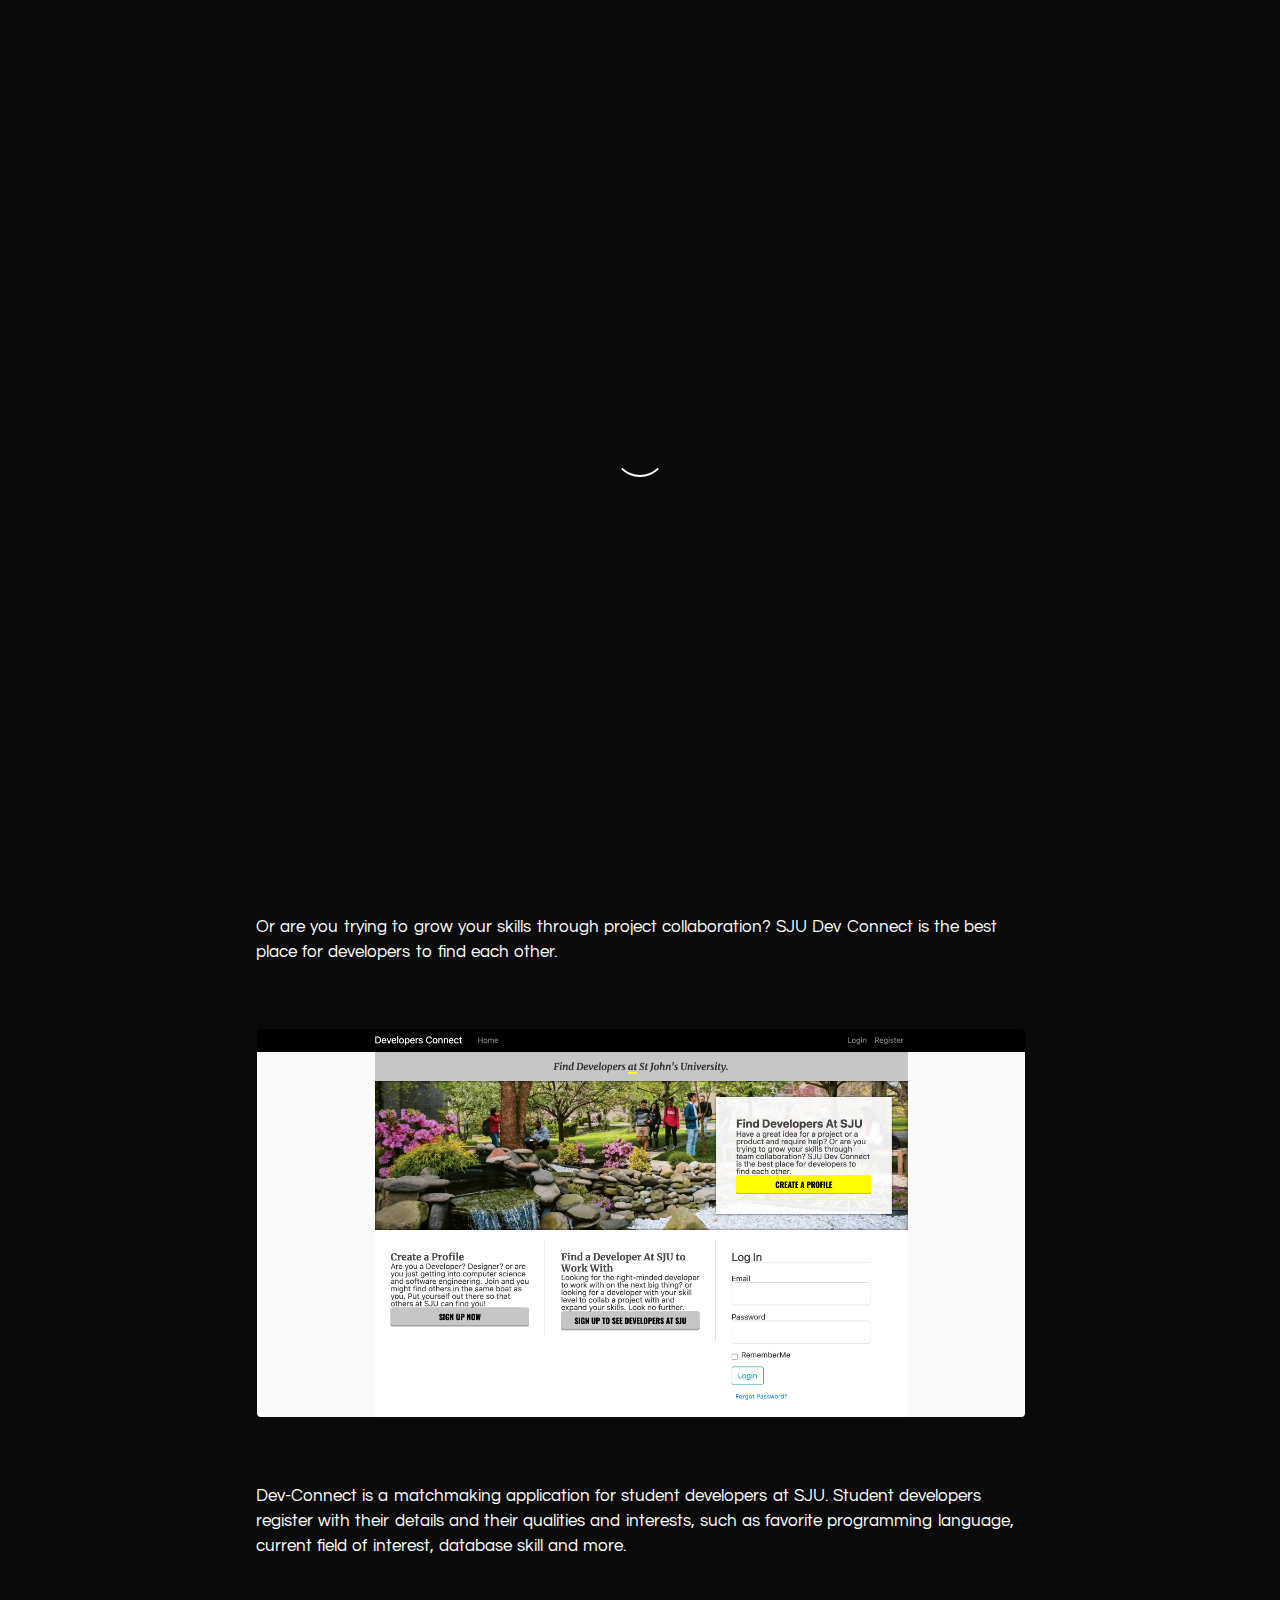
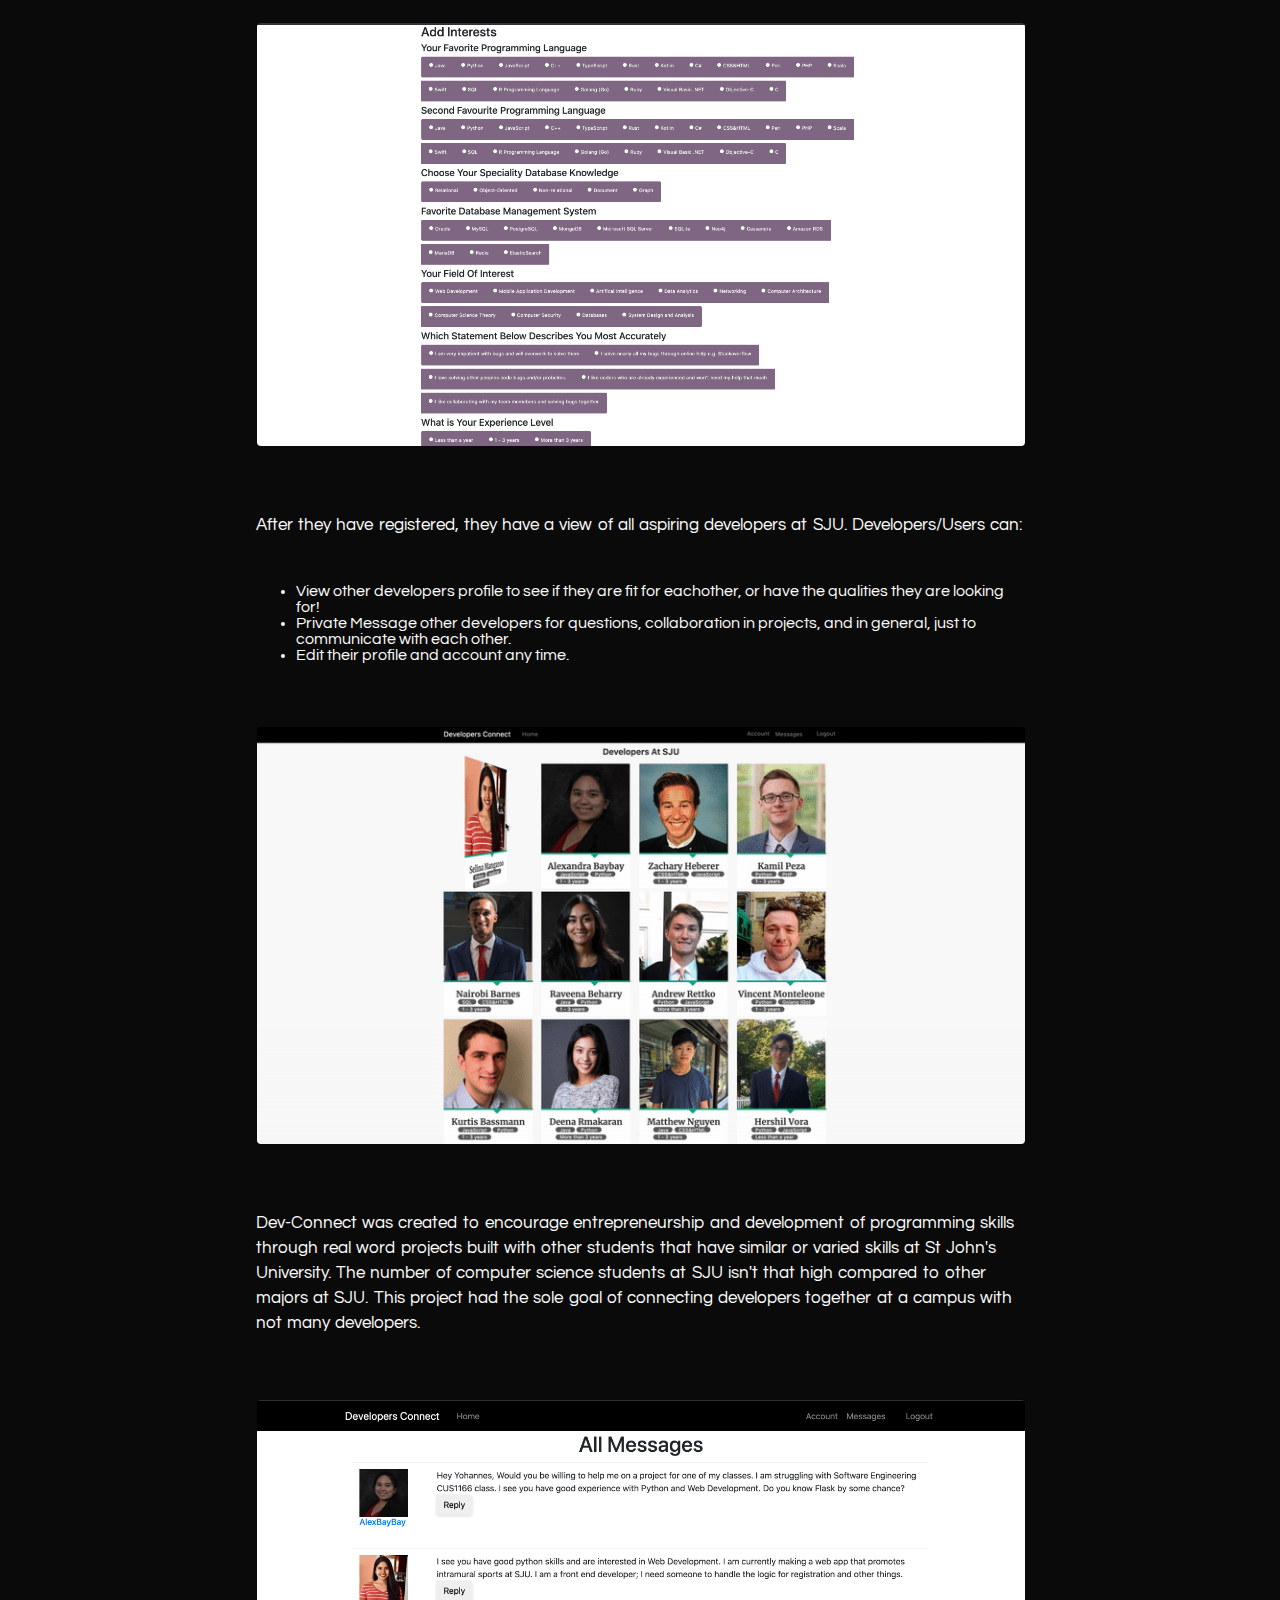
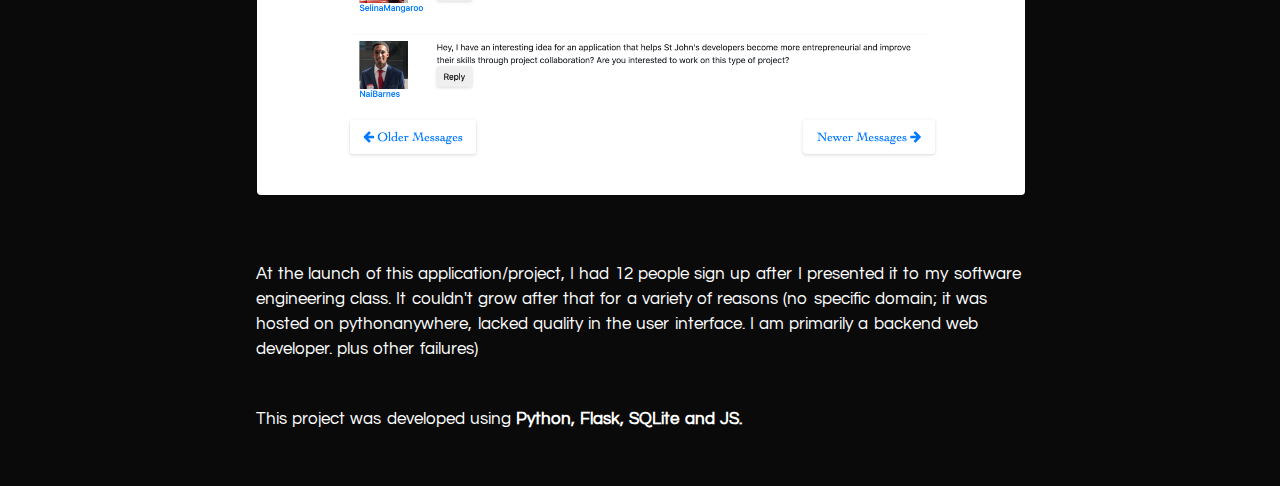
<file: blog/DevConnect/index.html>
<!DOCTYPE html><html lang="en"><head>
    <meta charset="UTF-8">
    <meta name="viewport" content="width=device-width, initial-scale=1.0">
    <meta http-equiv="X-UA-Compatible" content="ie=edge">
    <title>DevConnect</title>
    <link rel="stylesheet" href="https://cdnjs.cloudflare.com/ajax/libs/animate.css/3.7.0/animate.min.css">
    <link rel="stylesheet" href="https://use.fontawesome.com/releases/v5.7.1/css/all.css" integrity="sha384-fnmOCqbTlWIlj8LyTjo7mOUStjsKC4pOpQbqyi7RrhN7udi9RwhKkMHpvLbHG9Sr" crossorigin="anonymous">
    <script src="https://code.jquery.com/jquery-3.4.1.min.js" integrity="sha256-CSXorXvZcTkaix6Yvo6HppcZGetbYMGWSFlBw8HfCJo=" crossorigin="anonymous"></script>
  <link rel="stylesheet" href="../../index.css"></head>
  <body>
    <div id="loading">
      <div id="spinner"></div>
    </div>
    <a href="/" class="go_back"><i class="fas fa-arrow-left"></i></a>
    <div id="background_overlay"></div>
    <div id="background" style="background: url(visualize.gif) center;"></div>
    <table id="profile_blog">
      <tbody>
        <tr>
          <td style="width:8vw;"><div id="profile_img_blog"></div></td>
          <td style="width:52vw;">
            <div id="username_blog"></div>
          </td>
          <td style="width:20vw;"><div><a href="https://github.com/yohannes15/DeveloperMatchMaker" target="_blank"><button id="buttonz">Github</button></a></div></td>
          <td style="width:30vw;"><div><a href="http://devconnect.pythonanywhere.com/login" target="_blank"><button id="buttonz">Go to Live Project</button></a></div></td>
        </tr>
      </tbody>
    </table>
    <div id="blog-display">
      <h1 style="text-align: center;"id="blog_title">DevConnect</h1>
      <h2 style="color:tan" id="blog_sub_title">email: test@testemail.com <br> Password: 199797 <br></h2><h2 style="color:tan"id="blog_sub_title">Use log in info above to log in and check out the live application.</h2></h2><h2 id="blog_sub_title">Dev-Connect is a developer matchmaking application for student developers at SJU. Student developers register with their details and their qualities and interests and after they have registered, they have a view of all aspiring developers at SJU. Users can look at each others skill sets and private message each other in order to collab... </h2>
      <div id="blog"><p id="para_0_original"></p><p>Are you a student at SJU? Do you have a great idea for a project or product and require help?</p>

<p></p><p>Or are you trying to grow your skills through project collaboration? SJU Dev Connect is the best place for developers to find each other.</p><p></p><img src="img_0.png" alt="blog image 0" id="img_0_original"><p id="para_1_original"></p><p>Dev-Connect is a matchmaking application for student developers at SJU. Student developers register with their details and their qualities and interests, such as favorite programming language, current field of interest, database skill and more.</p><p></p><img src="img_1.png" alt="blog image 1" id="img_1_original"><p id="para_3_original"></p><p>After they have registered, they have a view of all aspiring developers at SJU.

Developers/Users can:

<ul>
  <li>View other developers profile to see if they are fit for eachother, or have the qualities they are looking for!</li>
  <li>Private Message other developers for questions, collaboration in projects, and in general, just to communicate with each other.</li>
  <li>Edit their profile and account any time.</li>
</ul>
</p>


<p></p><img src="visualize.gif" alt="blog image 2" id="img_2_original"><p id="para_4_original"></p><p>Dev-Connect was created to encourage entrepreneurship and development of programming skills through real word projects built with other students that have similar or varied skills at St John's University. The number of computer science students at SJU isn't that high compared to other majors at SJU. This project had the sole goal of connecting developers together at a campus with not many developers.</p>

<p></p><img src="messages.png" alt="blog image 3" id="img_2_original">

<p>At the launch of this application/project, I had 12 people sign up after I presented it to my software engineering class. It couldn't grow after that for a variety of reasons (no specific domain; it was hosted on pythonanywhere, lacked quality in the user interface. I am primarily a backend web developer. plus other failures)</p>

<p>This project was developed using <b>Python, Flask, SQLite and JS.</b></p><p></p></div>
    </div>

    <script type="text/javascript">
      setTimeout(function() {
        document.getElementById("loading").classList.add("animated");
        document.getElementById("loading").classList.add("fadeOut");
        setTimeout(function() {
          document.getElementById("loading").classList.remove("animated");
          document.getElementById("loading").classList.remove("fadeOut");
          document.getElementById("loading").style.display = "none";
        }, 800);
      }, 1500);
      $.getJSON("../../config.json", function(user) {
        var icon = document.createElement("link");
        icon.setAttribute("rel", "icon");
        icon.setAttribute("href", user[0].userimg);
        icon.setAttribute("type", "image/png");
        document.getElementsByTagName("head")[0].appendChild(icon);
        document.getElementById(
          "profile_img_blog"
        ).style.background = `url('${user[0].userimg}') center center`;
        document.getElementById(
          "username_blog"
        ).innerHTML = `<span style="display:${
          user[0].name == null || !user[0].name ? "none" : "block"
        };">${user[0].name}</span>@${user[0].username}<b id="blog_time"></b>`;

        if ((user[0].theme = "dark.css")) {
          document.querySelector("#background_overlay").style.background =
            "linear-gradient(0deg, rgba(10, 10, 10, 1), rgba(10, 10, 10, 0.1))";
        } else {
          document.querySelector("#background_overlay").style.background =
            "linear-gradient(0deg, rgba(255, 255, 255, 1), rgba(255, 255, 255, 0.1))";
        }
      });
    </script>
  

</body></html>
</file>
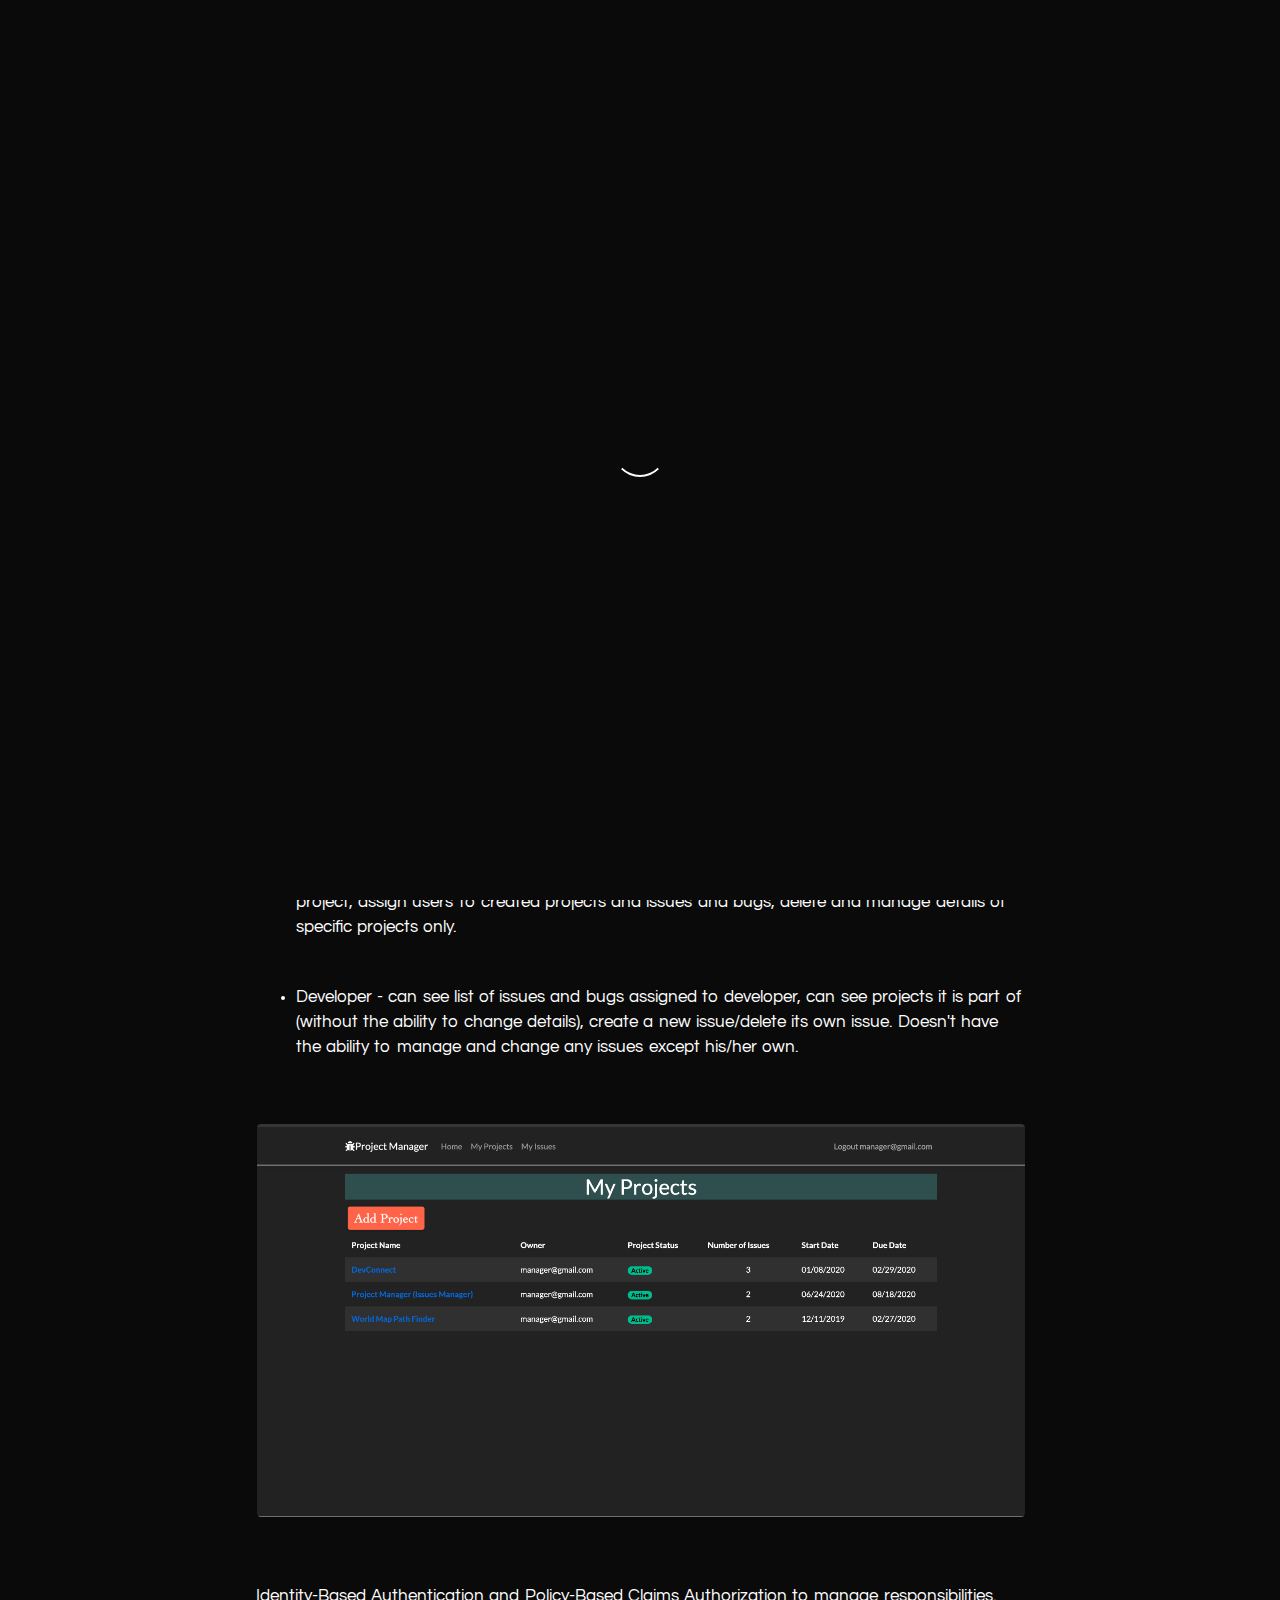
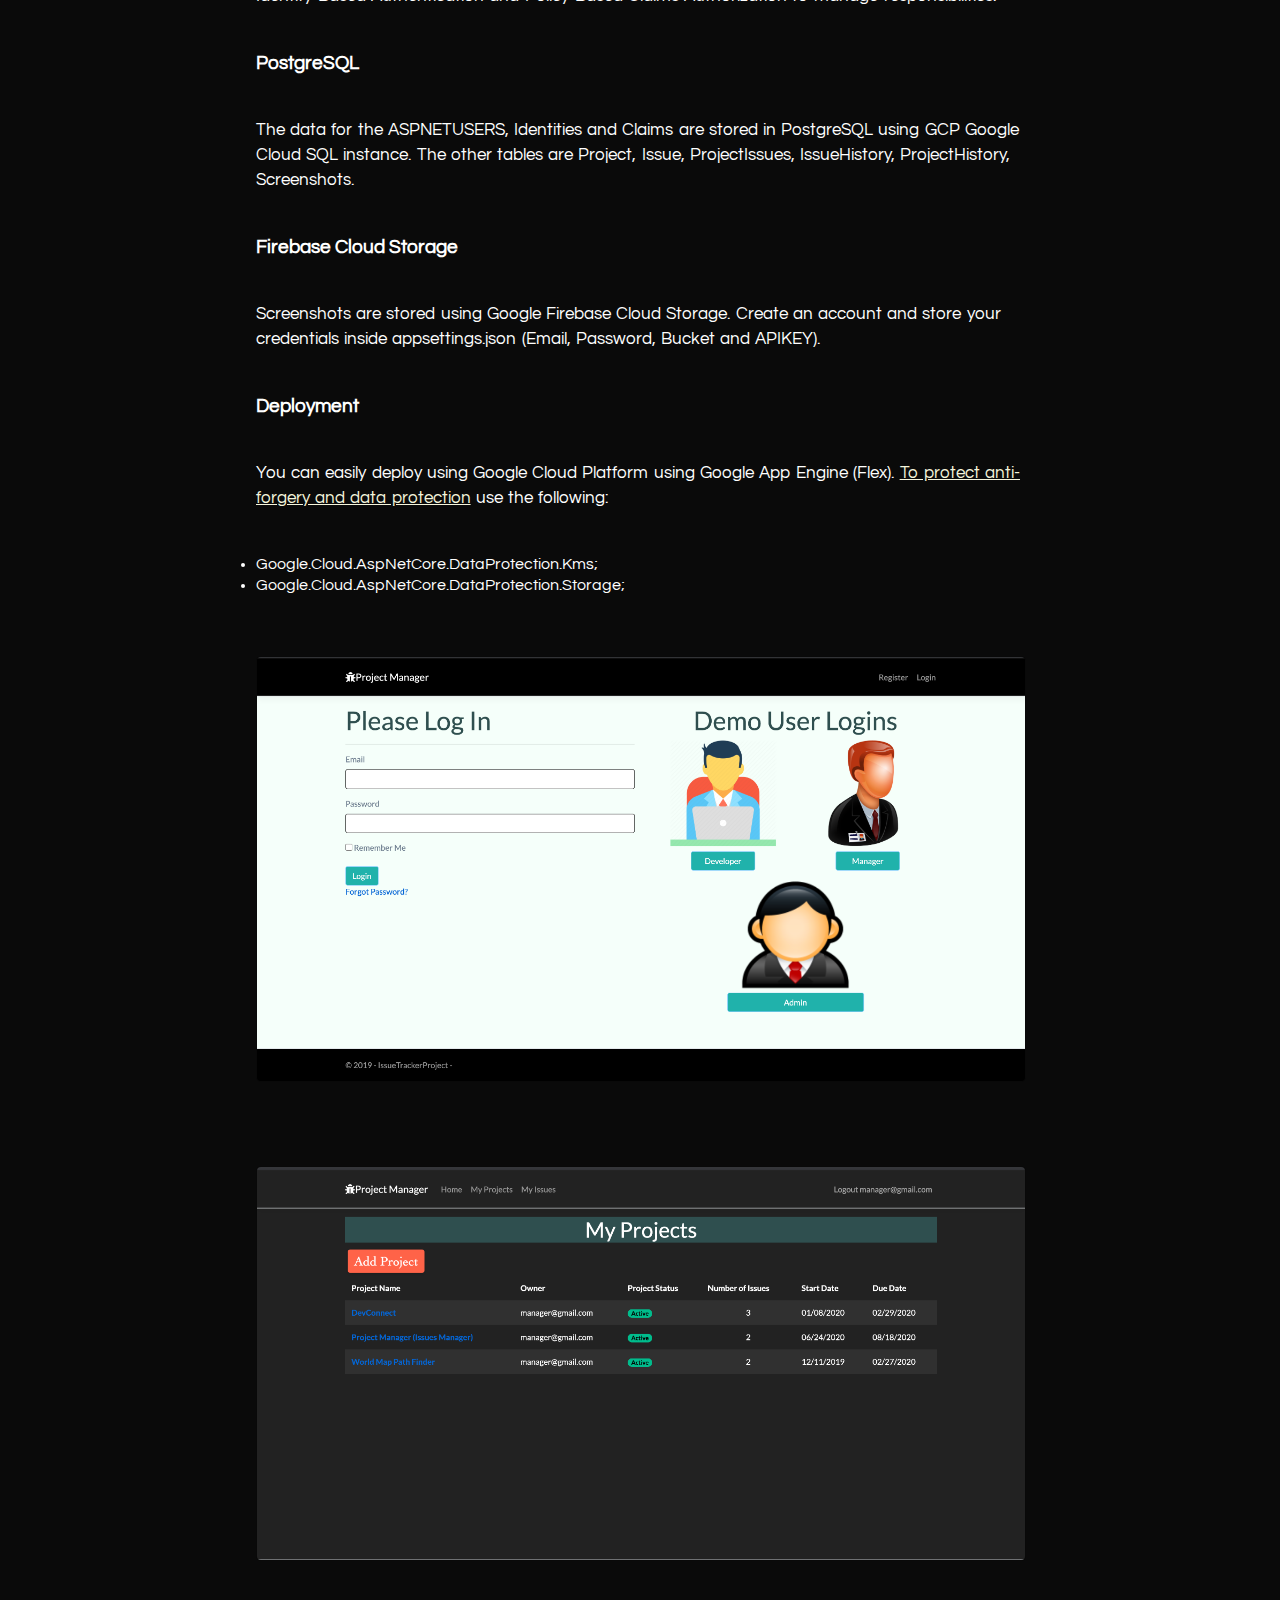
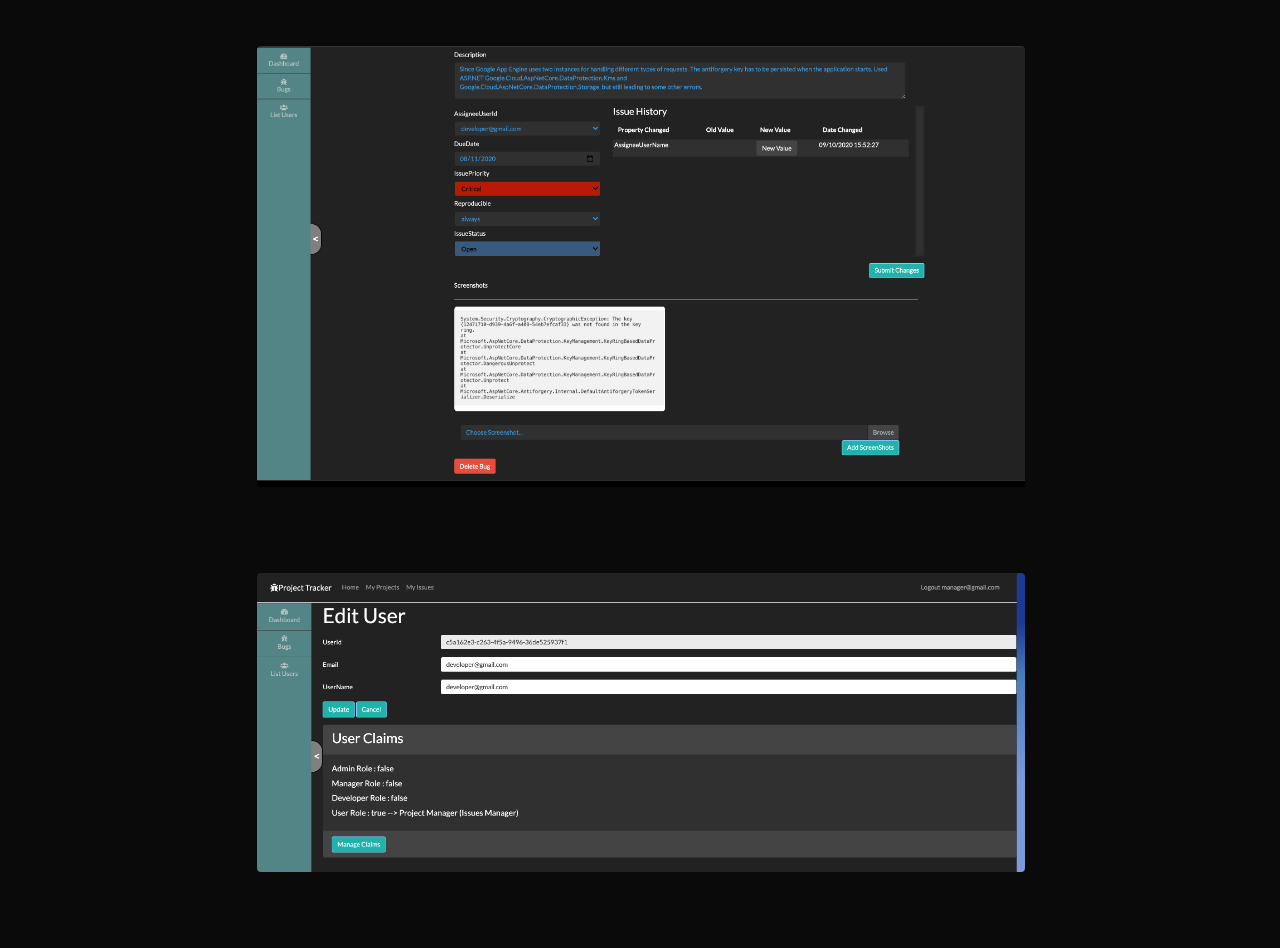
<file: blog/ProjectManager/index.html>
<!DOCTYPE html><html lang="en"><head>
  <meta charset="UTF-8">
  <meta name="viewport" content="width=device-width, initial-scale=1.0">
  <meta http-equiv="X-UA-Compatible" content="ie=edge">
  <title>Project Manager / Issue Tracker</title>
  <link rel="stylesheet" href="https://cdnjs.cloudflare.com/ajax/libs/animate.css/3.7.0/animate.min.css">
  <link rel="stylesheet" href="https://use.fontawesome.com/releases/v5.7.1/css/all.css" integrity="sha384-fnmOCqbTlWIlj8LyTjo7mOUStjsKC4pOpQbqyi7RrhN7udi9RwhKkMHpvLbHG9Sr" crossorigin="anonymous">
  <script src="https://code.jquery.com/jquery-3.4.1.min.js" integrity="sha256-CSXorXvZcTkaix6Yvo6HppcZGetbYMGWSFlBw8HfCJo=" crossorigin="anonymous"></script>
<link rel="stylesheet" href="../../index.css"></head>
<body>
  <div id="loading">
    <div id="spinner"></div>
  </div>
  <a href="/" class="go_back"><i class="fas fa-arrow-left"></i></a>
  <div id="background_overlay"></div>
  <div id="background" style="background: url(dashboard.png) center;"></div>
  <table id="profile_blog">
    <tbody>
      <tr>
        <td style="width:8vw;"><div id="profile_img_blog"></div></td>
        <td style="width:52vw;">
          <div id="username_blog"></div>
        </td>
        <td style="width:20vw;"><div><a href="https://github.com/yohannes15/ProjectIssuesManager" target="_blank"><button id="buttonz">Github</button></a></div></td>
        <td style="width:30vw;"><div><a href="https://issue-tracker-project-289115.uc.r.appspot.com/" target="_blank"><button id="buttonz">Go to Live Project</button></a></div></td>
      </tr>
    </tbody>
  </table>
  <div id="blog-display">
    <h1 style="text-align: center;"id="blog_title">Project Manager / Issue Tracker</h1>
    <h2 style="color:tan" id="blog_sub_title"> <br></h2><h2 style="color:tan"id="blog_sub_title"></h2></h2><h2 id="blog_sub_title">Project Manager - Issue Manager is An application for managing issues, bugs and roles for projects. Built using ASP.NET Core 3.1 MVC and PostgreSQL. </h2>
    <div id="blog">

<p>There are three different roles and responsibilites that a signed up user potentially can have:
  <ul>
    <li ><p>Admin - Can see a list of all users, change user claims for all projects, create new projects, assign users to all projects, delete and manage details of projects and issues.</p>
    </li>
    <li ><p>Project Manager - Can see a list of all users, change user claims for one project, create new project, assign users to created projects and issues and bugs, delete and manage details of specific projects only.</p>
    </li>
    <li><p>Developer - can see list of issues and bugs assigned to developer, can see projects it is part of (without the ability to change details), create a new issue/delete its own issue. Doesn't have the ability to manage and change any issues except his/her own.</p>
    </li>
    </ul>

  </p><p></p><img src="projects.png" alt="blog image 0" id="img_0_original"><p id="para_1_original"></p><p>Identity-Based Authentication and Policy-Based Claims Authorization to manage responsibilities.
</p>

<h3>PostgreSQL</h3>

<p>The data for the ASPNETUSERS, Identities and Claims are stored in PostgreSQL using GCP Google Cloud SQL instance. The other tables are Project, Issue, ProjectIssues, IssueHistory, ProjectHistory, Screenshots.
</p>

<h3>Firebase Cloud Storage</h3>

<p>Screenshots are stored using Google Firebase Cloud Storage. Create an account and store your credentials inside appsettings.json (Email, Password, Bucket and APIKEY).
</p>

<h3>Deployment</h3>

<p>You can easily deploy using Google Cloud Platform using Google App Engine (Flex). <a style="color: beige"href="https://cloud.google.com/appengine/docs/flexible/dotnet/application-security">To protect anti-forgery and data protection</a> use the following: 
  <li style="margin-bottom: 5px">Google.Cloud.AspNetCore.DataProtection.Kms;
  </li>
  <li style="margin-bottom: 5px">Google.Cloud.AspNetCore.DataProtection.Storage;
  </li>
</p>

<p></p><img src="login.png" alt="blog image 2" id="img_2_original"><p id="para_4_original"></p>

<p></p><img src="projects.png" alt="blog image 2" id="img_2_original"><p id="para_4_original"></p>

<p></p><img src="issue.png" alt="blog image 3" id="img_2_original">

<p></p><img src="manage.png" alt="blog image 3" id="img_2_original">

<p></p></div>
  </div>

  <script type="text/javascript">
    setTimeout(function() {
      document.getElementById("loading").classList.add("animated");
      document.getElementById("loading").classList.add("fadeOut");
      setTimeout(function() {
        document.getElementById("loading").classList.remove("animated");
        document.getElementById("loading").classList.remove("fadeOut");
        document.getElementById("loading").style.display = "none";
      }, 800);
    }, 1500);
    $.getJSON("../../config.json", function(user) {
      var icon = document.createElement("link");
      icon.setAttribute("rel", "icon");
      icon.setAttribute("href", user[0].userimg);
      icon.setAttribute("type", "image/png");
      document.getElementsByTagName("head")[0].appendChild(icon);
      document.getElementById(
        "profile_img_blog"
      ).style.background = `url('${user[0].userimg}') center center`;
      document.getElementById(
        "username_blog"
      ).innerHTML = `<span style="display:${
        user[0].name == null || !user[0].name ? "none" : "block"
      };">${user[0].name}</span>@${user[0].username}<b id="blog_time"></b>`;

      if ((user[0].theme = "dark.css")) {
        document.querySelector("#background_overlay").style.background =
          "linear-gradient(0deg, rgba(10, 10, 10, 1), rgba(10, 10, 10, 0.1))";
      } else {
        document.querySelector("#background_overlay").style.background =
          "linear-gradient(0deg, rgba(255, 255, 255, 1), rgba(255, 255, 255, 0.1))";
      }
    });
  </script>


</body></html>
</file>
<file: index.css>
@import url("https://fonts.googleapis.com/css?family=Poppins");
@import url("https://fonts.googleapis.com/css?family=Questrial");

body {
  margin: 0%;
  padding: 0%;
  width: 100vw;
  background: var(--bg-color);
  color: var(--text-color);
  max-width: 100vw;
  overflow-x: hidden;
  align-items: center;
  font-family: "Poppins", sans-serif;
}

#loading {
  width: 100vw;
  height: 100vh;
  position: fixed;
  background: var(--bg-color);
  z-index: 999;
  display: flex;
  justify-content: center;
  flex-direction: column;
  align-items: center;
  top: 0;
  bottom: 0;
  left: 0;
  right: 0;
}

#spinner {
  animation: rotate 0.5s infinite linear;
  width: 50px;
  height: 50px;
  border: 2px solid var(--bg-color);
  border-bottom: 2px solid var(--text-color);
  border-radius: 50%;
  margin: 0;
}

@keyframes rotate {
  0% {
    transform: rotate(0deg);
  }

  100% {
    transform: rotate(360deg);
  }
}

#profile {
  width: 24vw;
  padding: 4vh 3vw;
  height: 92vh;
  display: flex;
  flex-direction: column;
  justify-content: center;
  text-align: left;
  background: var(--background-image) center center;
  background-size: cover !important;
  background-repeat: no-repeat;
  position: fixed;
  color: #fff !important;
}

#display {
  width: 64vw;
  padding: 4vh 3vw;
  height: 92vh;
  display: inline-block;
  padding-left: 33vw;
}

#display h1 {
  font-size: 50px;
  color: var(--text-color);
  font-weight: bold;
  font-family: "Questrial", sans-serif;
}

.emoji {
  width: 18px;
  height: 18px;
}

#profile_img_blog {
  border-radius: 50%;
  width: 90px;
  height: 90px;
  background-size: cover !important;
  background-repeat: no-repeat;
}

#username_blog {
  font-size: 18px;
  color: var(--text-color);
  font-family: "Poppins", sans-serif;
  font-weight: bold;
}

#username_blog span {
  font-size: 24px;
  font-family: "Questrial", sans-serif !important;
}

#username_blog b {
  font-size: 12px;
  font-family: "Poppins", sans-serif;
  font-weight: bold;
}

#blog-display {
  width: 60vw;
  margin: 0px 20vw;
  text-align: left;
  margin-top: 3vh;
  z-index: 1;
}

#profile_blog {
  width: 60vw;
  margin: 0px 20vw;
  margin-top: 34vh;
  text-align: left;
  z-index: 1;
}

#background_overlay {
  width: 100vw;
  height: 55vh;
  position: absolute;
  z-index: -1;
  top: 0;
  left: 0;
}

#background {
  width: 100vw;
  height: 55vh;
  background-size: cover !important;
  background-repeat: no-repeat !important;
  position: absolute;
  z-index: -2;
  top: 0;
  left: 0;
}

#blog-display h1 {
  font-size: 50px;
  color: var(--text-color);
  font-weight: bold;
  font-family: "Questrial", sans-serif;
}

#blog-display h2 {
  color: var(--blog-gray-color);
}

#blog-display {
  padding: 1vh 0px;
  font-family: "Questrial", sans-serif;
}

#blog p {
  font-size: 17px;
  line-height: 25px;
  word-spacing: 1.2px;
  margin: 5vh 0px;
}

#blog p span {
  padding: 2px 4px;
  background: var(--text-color);
  color: var(--bg-color) !important;
}

#blog img {
  width: 100%;
  margin: 2vh 0px;
  border-radius: 5px;
  border: 1px solid rgb(0, 0, 0, 0.08);
}

#header {
  width: 63vw;
  text-align: right;
  padding: 3vh 0px;
  position: absolute;
}

#header a {
  color: var(--text-color);
  text-decoration: none;
  margin-left: 4vw;
  font-weight: bold;
}

#footer_blog {
  width: 90vw;
  padding: 8vh 5vw;
  text-align: center;
}

#footer_blog a {
  color: var(--text-color) !important;
  text-decoration: none;
  font-family: "Questrial", sans-serif;
  font-weight: bold;
}

#footer {
  width: 100%;
  padding: 8vh 0px;
  text-align: center;
}

#footer a {
  color: var(--text-color) !important;
  text-decoration: none;
  font-family: "Questrial", sans-serif;
  font-weight: bold;
}

#profile_img {
  width: 180px;
  height: 180px;
  min-width: 180px;
  min-height: 180px;
  max-width: 180px;
  max-height: 180px;
  border-radius: 5px;
  background-size: cover !important;
  background-repeat: no-repeat !important;
}

#profile div {
  font-weight: bold;
  margin: 1.5vh 0px;
}

#username {
  font-size: 18px;
  font-weight: bold;
}

#username span {
  font-size: 24px;
}

#userbio {
  font-size: 26px;
  font-family: "Questrial", sans-serif;
  width: 100%;
}

#about {
  font-size: 18px;
  font-family: "Questrial", sans-serif;
}

#about a,
#username a {
  color: #fff !important;
  text-decoration: none;
  font-weight: bold;
}

#about a:hover,
#username a:hover {
  text-decoration: underline;
}

#about span {
  margin: 1vh 0px;
  display: block;
}

#about span i {
  font-size: 16px;
}

#work {
  margin: 2vh 0px;
  padding: 4vh 0px !important;
}

#forks {
  margin: 2vh 0px;
  padding: 4vh 0px !important;
}

.projects {
  margin-left: -15px;
  /* align section w/ heading above */
}

.projects a {
  /* 30px is the gutter size in magic grid */
  width: calc(49% - 30px);
  /* 49% avoids a weird single column on some wide screens */
  display: flex;
  text-decoration: none;
}

.projects section {
  width: 100%;
  padding: 2.5vh 5%;
  margin: 1vh 0px;
  display: inline-block;
  border-radius: 5px;
  color: var(--text-color);
  border: 1px solid rgb(0, 0, 0, 0.08);
  box-shadow: 0px 0px 0px rgb(0, 0, 0, 0);
  transition: 0.4s ease-in-out;
  transform: scale(1);
}

.projects section:hover {
  cursor: pointer;
  border: 1px solid rgb(0, 0, 0, 0);
  box-shadow: 0px 15px 35px rgb(0, 0, 0, 0.06);
  transform: scale(1.03);
}

.section_title {
  font-size: 24px;
  font-weight: bold;
  margin: 1vh 0px;
  padding: 0px 1px;
  word-wrap: break-word;
}

.about_section {
  font-size: 18px;
  font-family: "Questrial", sans-serif;
  margin: 2vh 0px;
  font-weight: bold;
  word-wrap: break-word;
}

.bottom_section {
  margin: 1vh 0px;
  font-size: 14px;
  word-wrap: break-word;
}

.bottom_section span {
  margin-right: 20px;
  font-weight: bold;
}

.bottom_section span i {
  font-size: 15px;
}

.socials {
  color: #fff;
  text-decoration: none;
  margin: 3vh 0px !important;
}

.socials span {
  display: inline-block !important;
  margin-right: 2vw !important;
  font-weight: normal !important;
}

.socials span a {
  font-weight: normal !important;
}

#blog_section {
  margin: 2vh 0px;
  padding: 2vh 0px !important;
}

#blogs {
  columns: 2;
}

#blog_title {
  font-size: 50px;
}

#blog_sub_title {
  font-size: 27px;
  margin-top: -2vh;
}

#blogs section {
  width: 100%;
  display: inline-block;
  border-radius: 5px;
  color: var(--text-color);
  border: 1px solid rgb(0, 0, 0, 0.04);
  box-shadow: 0px 0px 0px rgb(0, 0, 0, 0);
  transition: 0.4s ease-in-out;
  transform: scale(1);
}

#blogs section img {
  width: 100%;
  border-radius: 5px 5px 0px 0px;
}

#blogs section:hover{
  background-color:whitesmoke;
  color: black
}

.blog_container {
  padding: 2.5vh 5%;
}

#blogs section:hover {
  cursor: pointer;
  border: 1px solid rgb(0, 0, 0, 0);
  box-shadow: 0px 15px 35px rgb(0, 0, 0, 0.06);
  transform: scale(1.03);
}

.go_back {
  position: absolute;
  color: var(--text-color);
  font-size: 26px;
  margin-left: 5vw;
  margin-top: 4vh;
}

::selection {
  color: var(--bg-color);
  background: var(--text-color);
}

@media (max-width: 800px) {
  #profile {
    width: 90vw;
    padding: 4vh 5vw;
    height: 60vh;
    text-align: center;
    position: relative;
  }

  #display {
    width: 90vw;
    padding: 4vh 5vw;
    height: auto;
    display: inline-block;
    padding-left: 5vw;
  }

  #profile_img {
    width: 120px;
    height: 120px;
    min-width: 120px;
    min-height: 120px;
    max-width: 120px;
    max-height: 120px;
    margin: 0px auto !important;
  }

  #work {
    margin: 0px;
  }

  .projects {
    margin-left: 0;
    /* remove neg margin to align w/ header */
  }

  .projects a {
    width: 100%;
  }

  .projects section {
    width: 88%;
  }

  #blogs {
    columns: 1;
  }

  #blogs section {
    width: 98%;
  }

  #blog_section {
    margin: 0px;
  }

  #blog-display {
    width: 90vw;
    margin: 0px 5vw;
    text-align: left;
    margin-top: 0vh;
    z-index: 1;
  }

  #blog_title {
    font-size: 32px !important;
  }

  #blog_sub_title {
    font-size: 24px;
    margin-top: -1vh;
  }

  #profile_blog {
    width: 90vw;
    margin: 0px 5vw;
    margin-top: 36vh;
    text-align: left;
    z-index: 1;
  }

  #profile_img_blog {
    width: 65px;
    height: 65px;
  }

  .go_back {
    position: relative;
    color: var(--text-color);
    font-size: 26px;
    margin-left: 5vw;
    top: 5vh;
  }

  #blog img {
    margin: 1vh 0px !important;
  }

  #blog p {
    margin: 2vh 0px;
  }
}

::-webkit-scrollbar {
  width: 5px;
  height: 5px;
}

::-webkit-scrollbar-track {
  background: var(--bg-color);
}

::-webkit-scrollbar-thumb {
  background: var(--text-color);
}
:root {
  --bg-color: rgb(10, 10, 10);
  --text-color: #fff;
  --blog-gray-color: rgb(180, 180, 180);
  --background-image: linear-gradient(
      90deg,
      rgba(10, 10, 10, 0.3),
      rgb(10, 10, 10, 1)
    ),
    url("https://images.unsplash.com/photo-1444080748397-f442aa95c3e5?ixlib=rb-1.2.1&auto=format&fit=crop&w=2090&q=80");
  --background-background: linear-gradient(
      0deg,
      rgba(10, 10, 10, 1),
      rgba(10, 10, 10, 0.6)
    ),
    url("https://images.unsplash.com/photo-1444080748397-f442aa95c3e5?ixlib=rb-1.2.1&auto=format&fit=crop&w=2090&q=80") center center fixed;
  --height: 50vh;
}

#display h1 {
  -webkit-background-clip: text;
  background-clip: text;
  -webkit-text-fill-color: #fff;
}

#blog-display h1 {
  -webkit-background-clip: text;
  background-clip: text;
  -webkit-text-fill-color: #fff;
}

.projects section {
  background: rgb(20, 20, 20);
}

#blog_section section {
  margin-bottom: 45px;
  background: rgb(20, 20, 20);
}

@media (max-width: 800px) {
  :root {
    --background-image: linear-gradient(
        0deg,
        rgba(10, 10, 10, 1),
        rgba(10, 10, 10, 0)
      ),
      url("https://images.unsplash.com/photo-1444080748397-f442aa95c3e5?ixlib=rb-1.2.1&auto=format&fit=crop&w=2090&q=80") !important;
  }
}

#buttonz {
  background-color: whitesmoke;
  cursor: pointer;
  border: none;
  outline: none;
  border-radius: 5px;
  padding: 14px 25px;
  box-shadow: 0px 2px 5px rgba(0, 0, 0, 0.15);
  transition: 0.25s;
  font-family: Cambria, Cochin, Georgia, Times, "Times New Roman", serif;
  font-size: 20px;
  color:black;
  opacity: 0.8;
}

#buttonz:hover{
  background-color:goldenrod;
  color:black;
  box-shadow: 0px 15px 35px rgb(0, 0, 0, 0.06);
  transform: scale(1.03);
}
</file>
